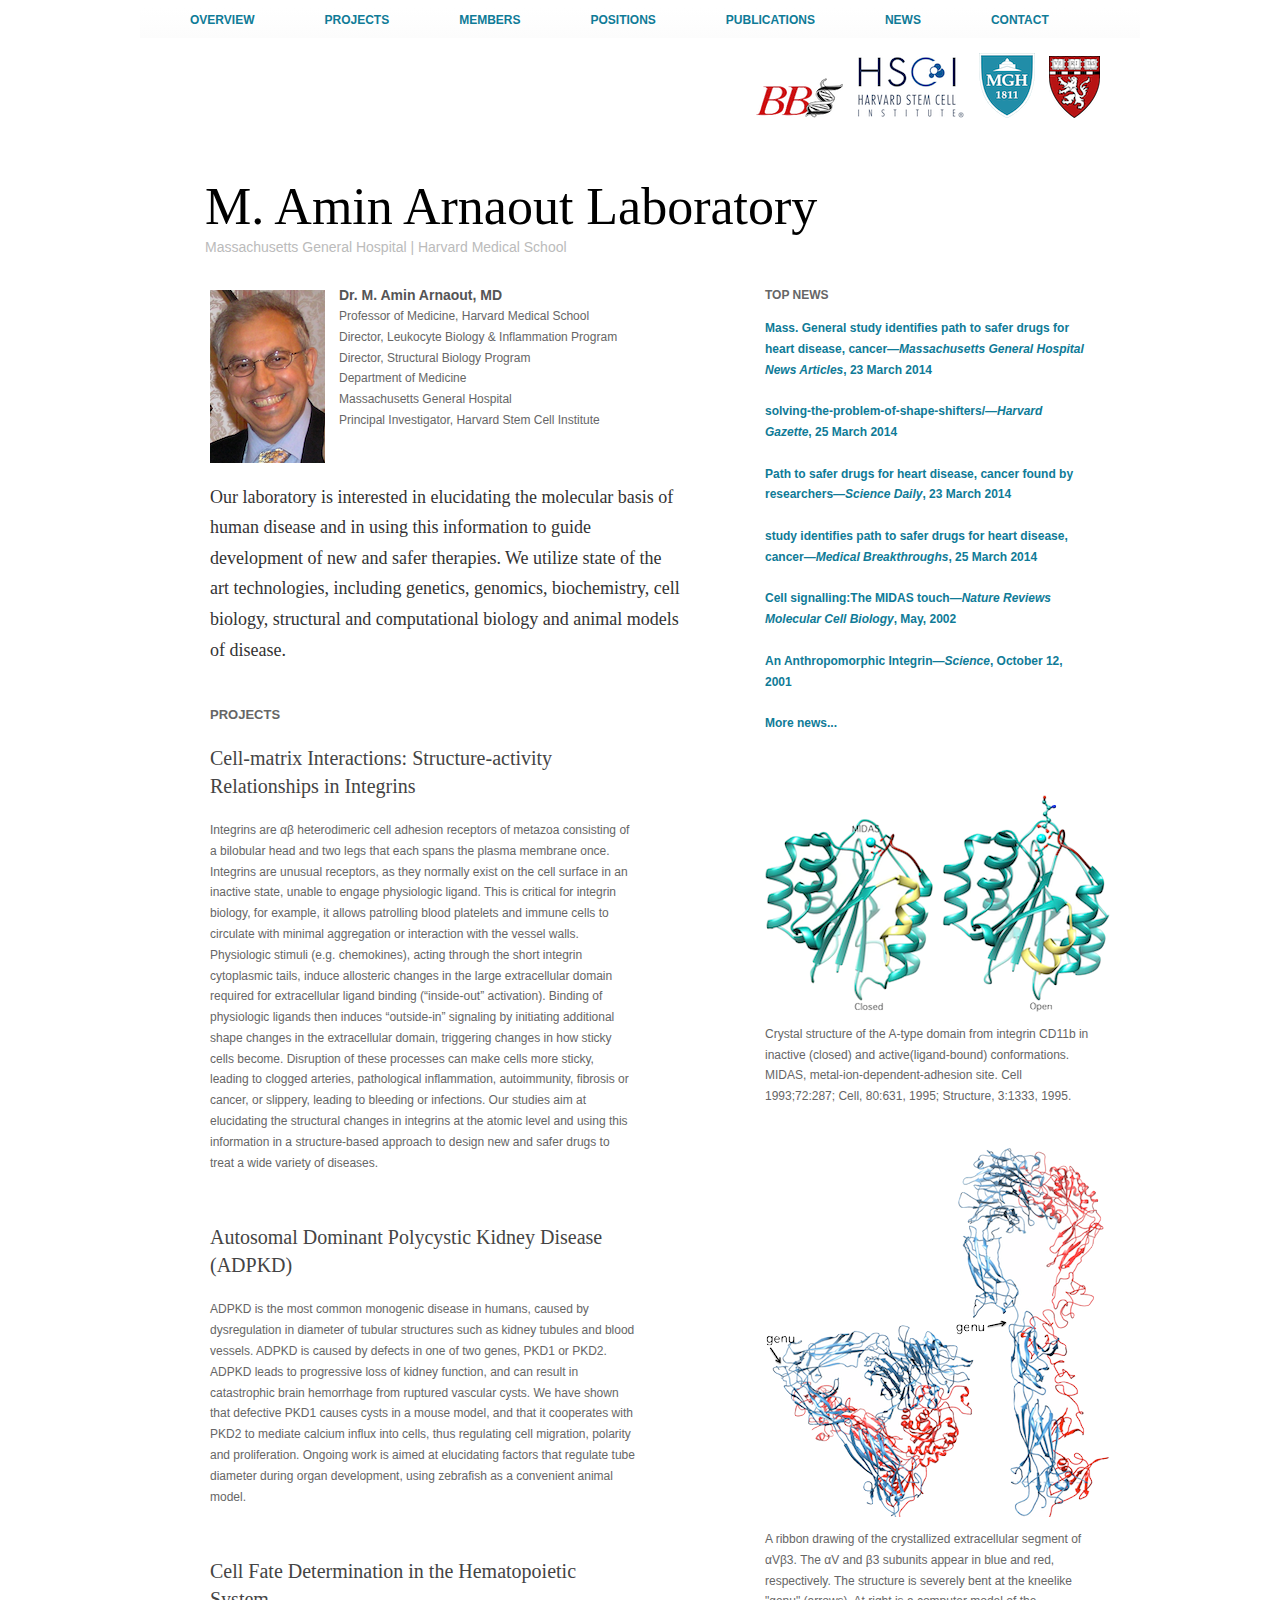
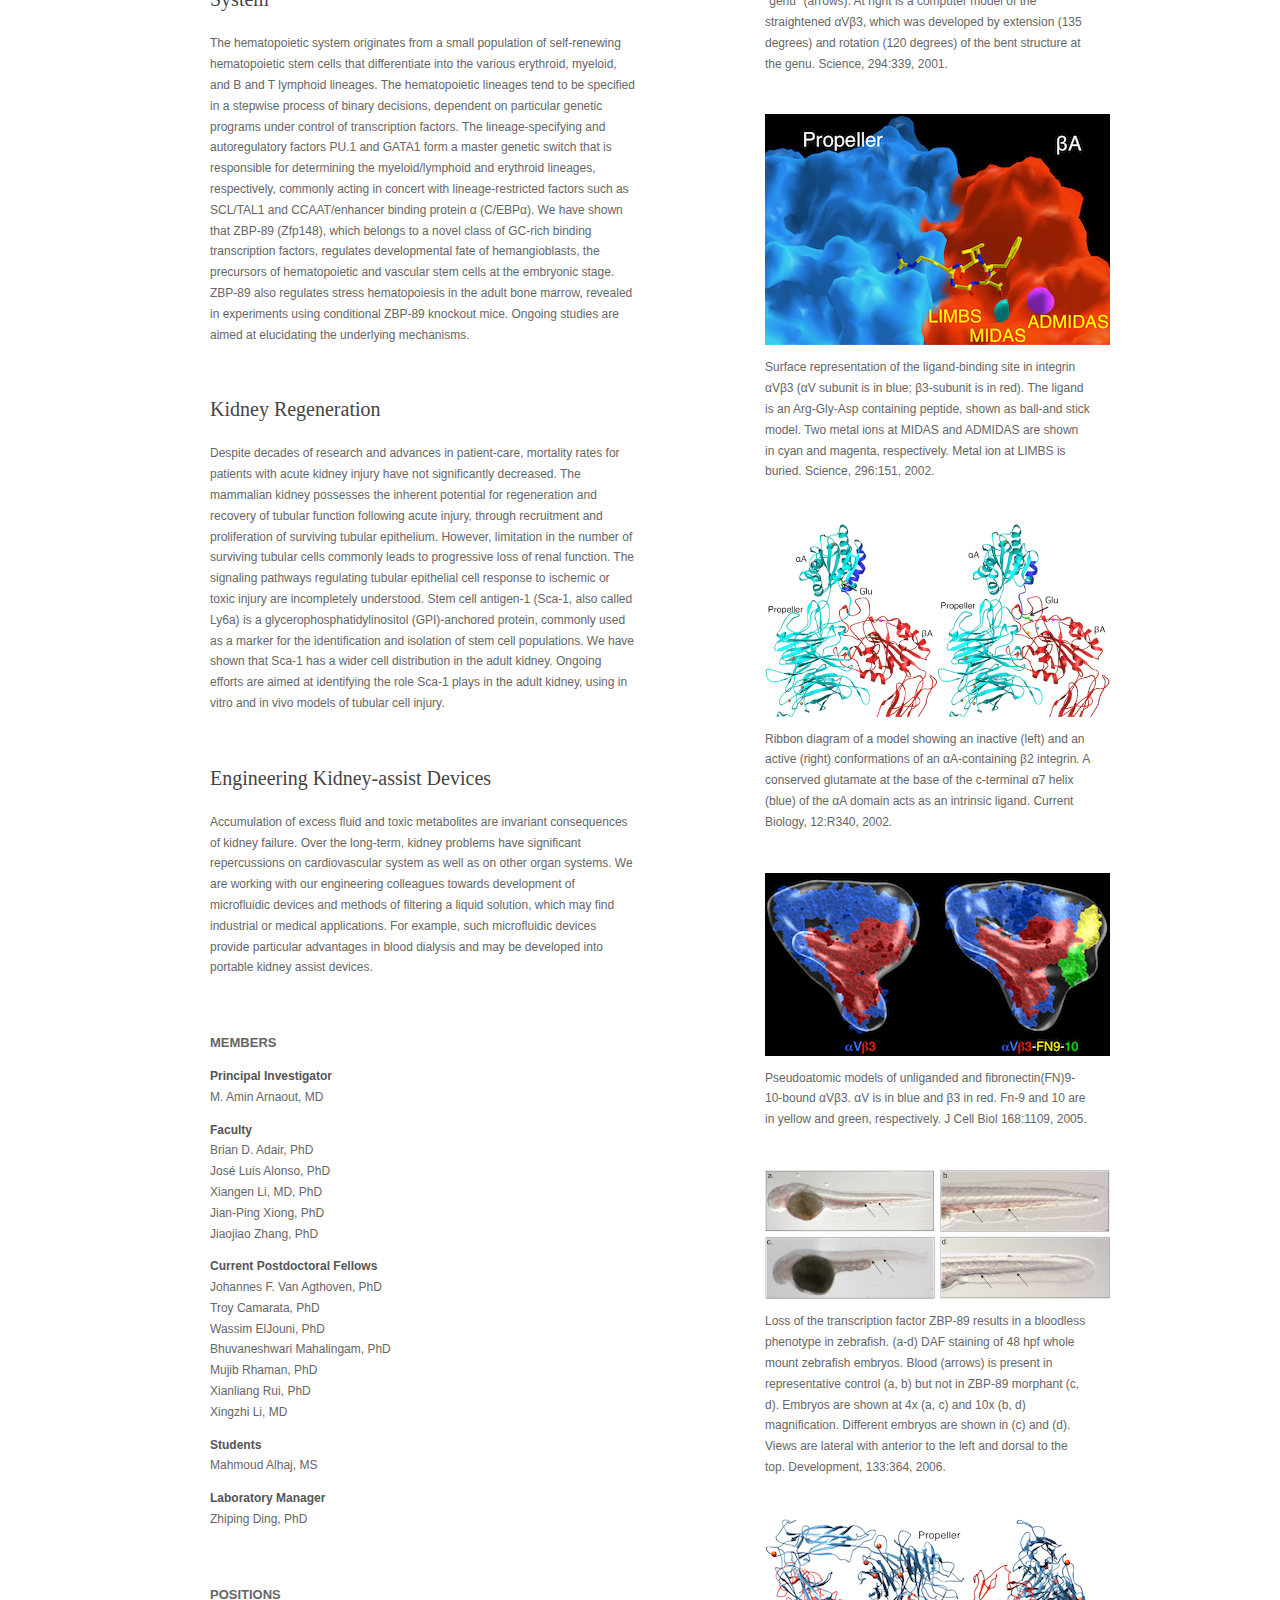
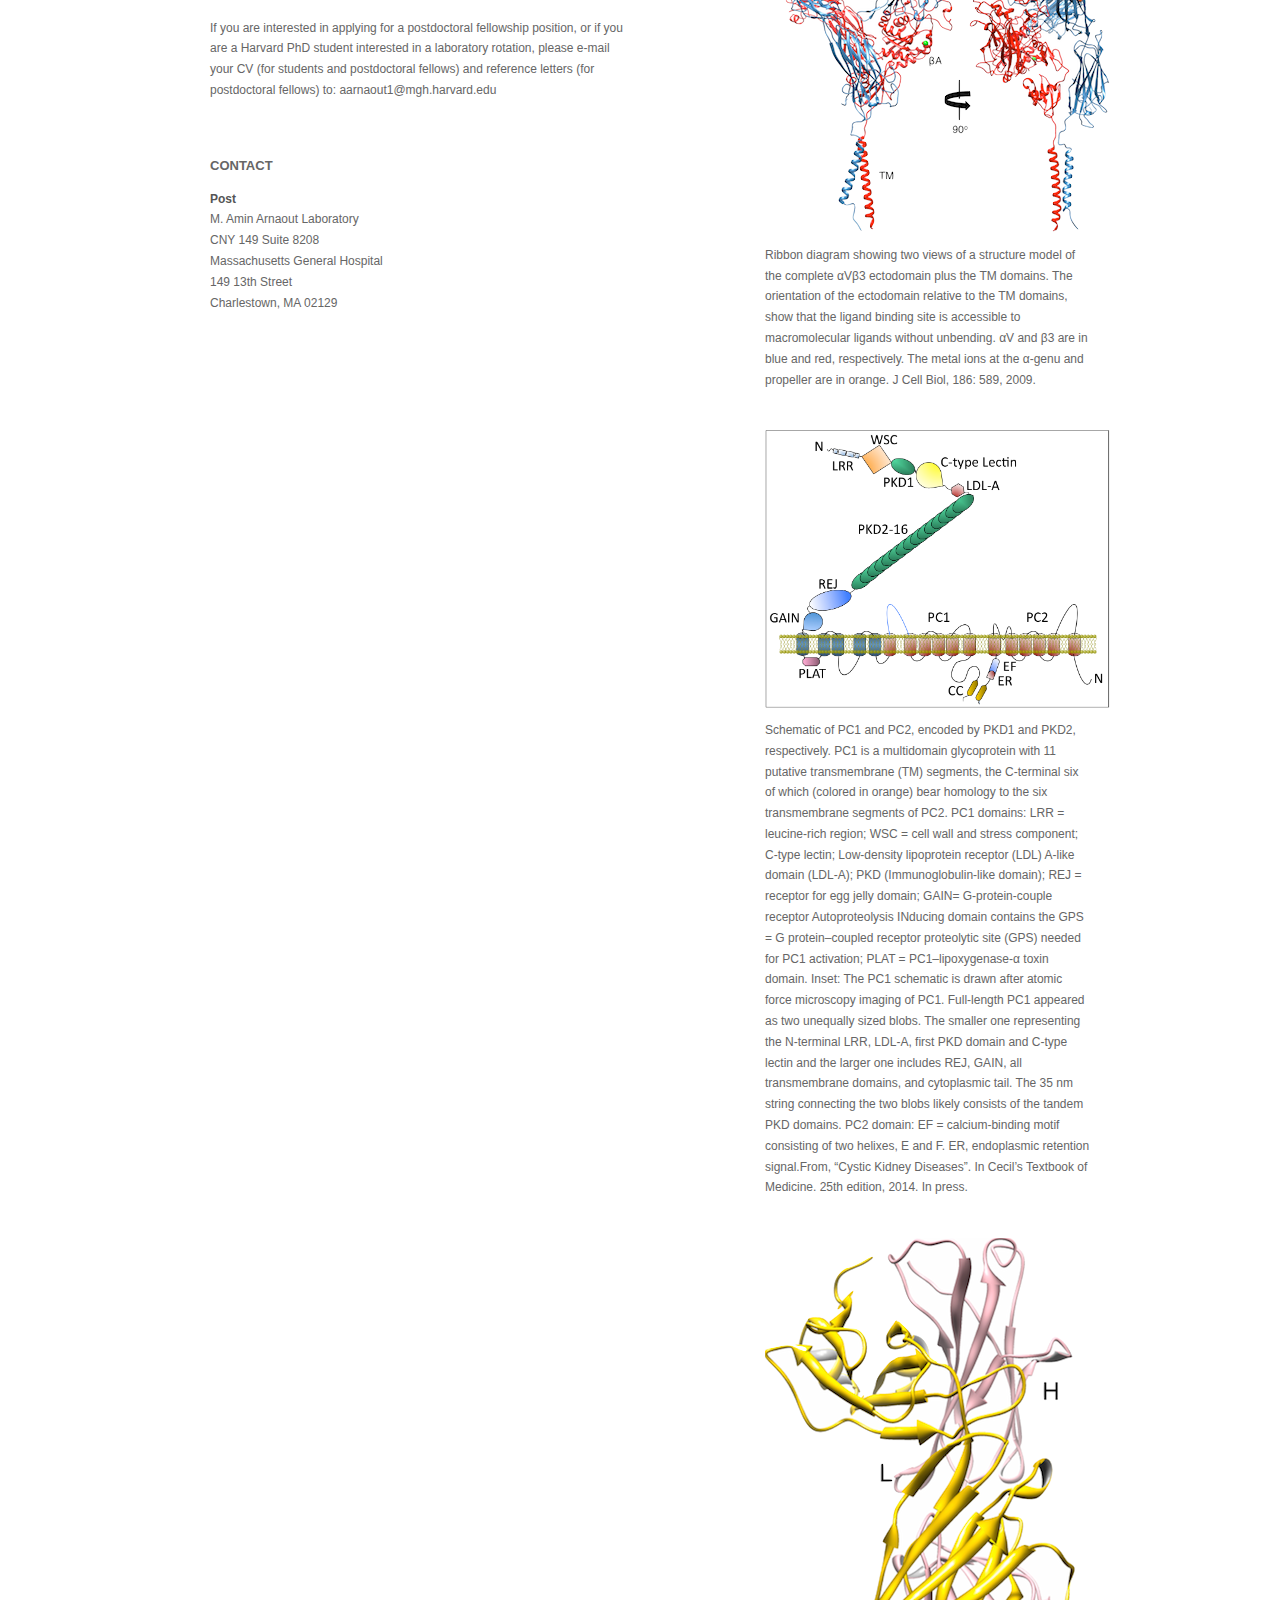
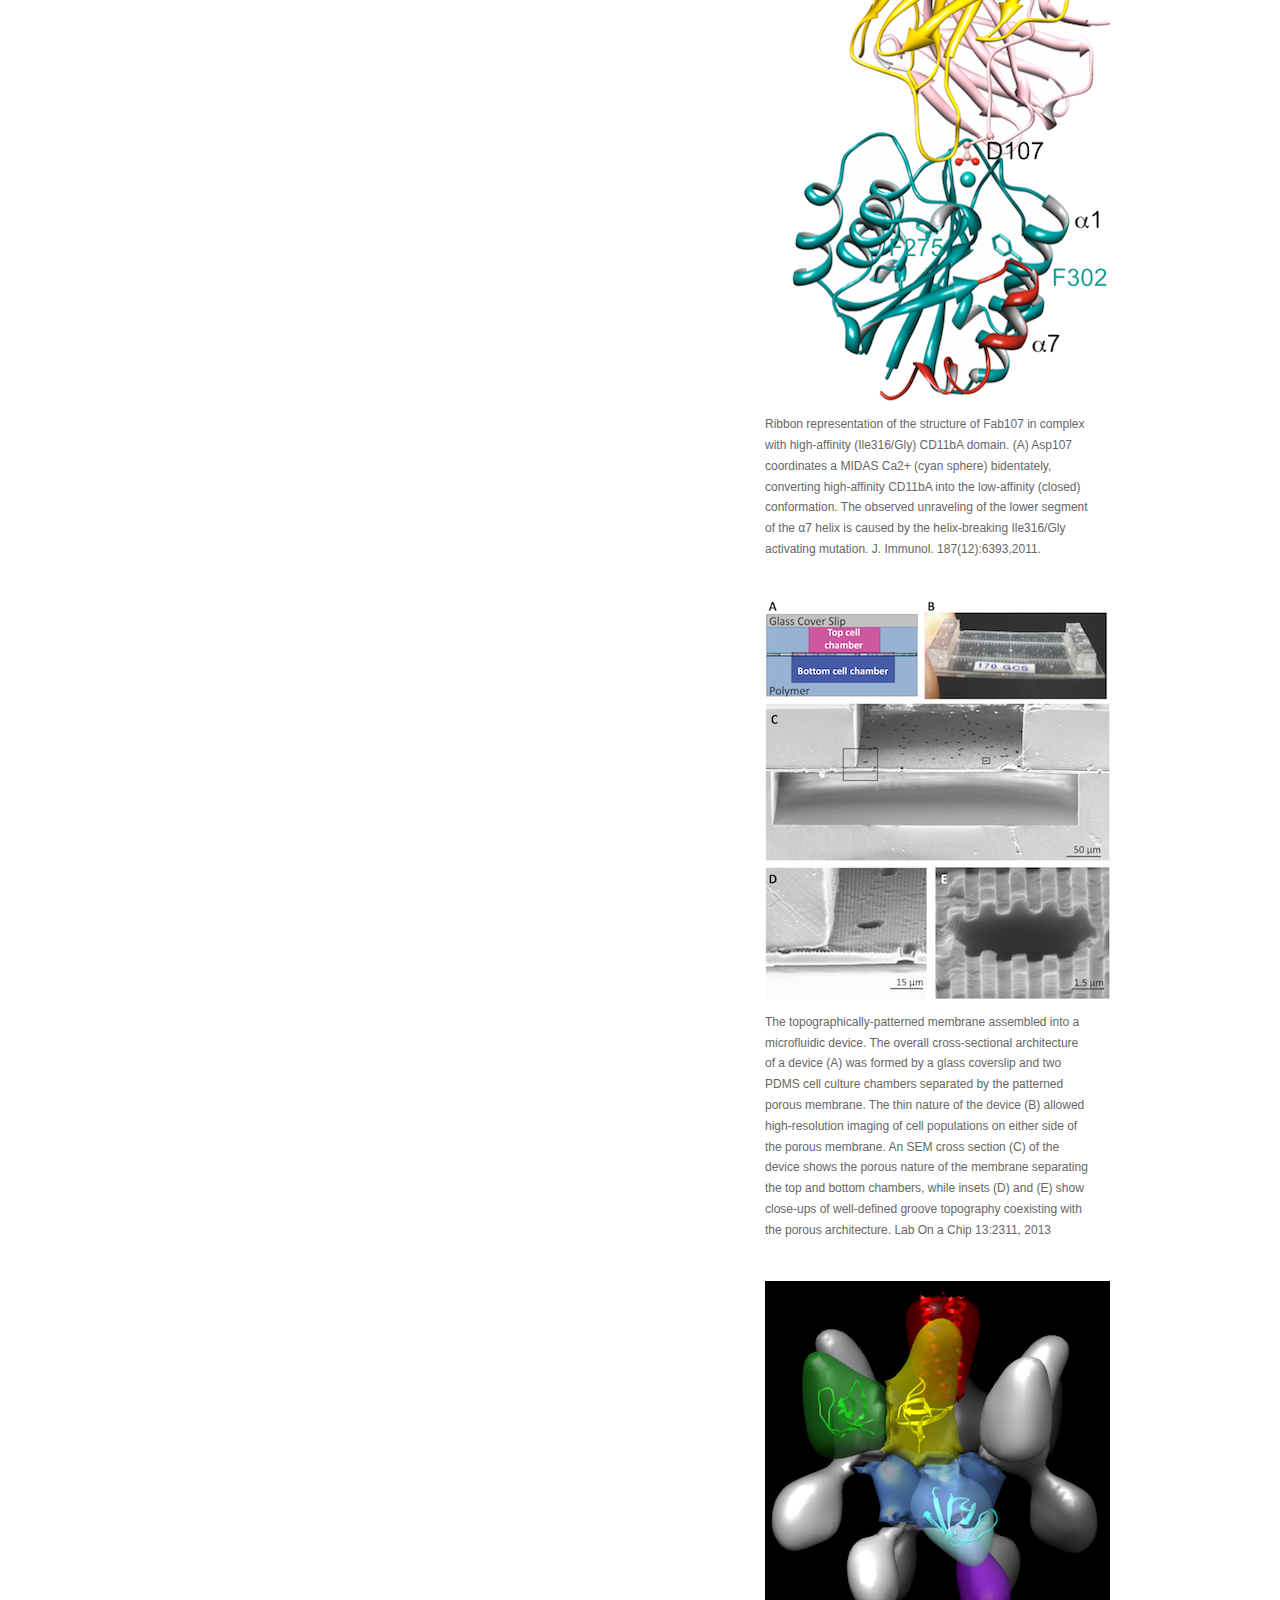
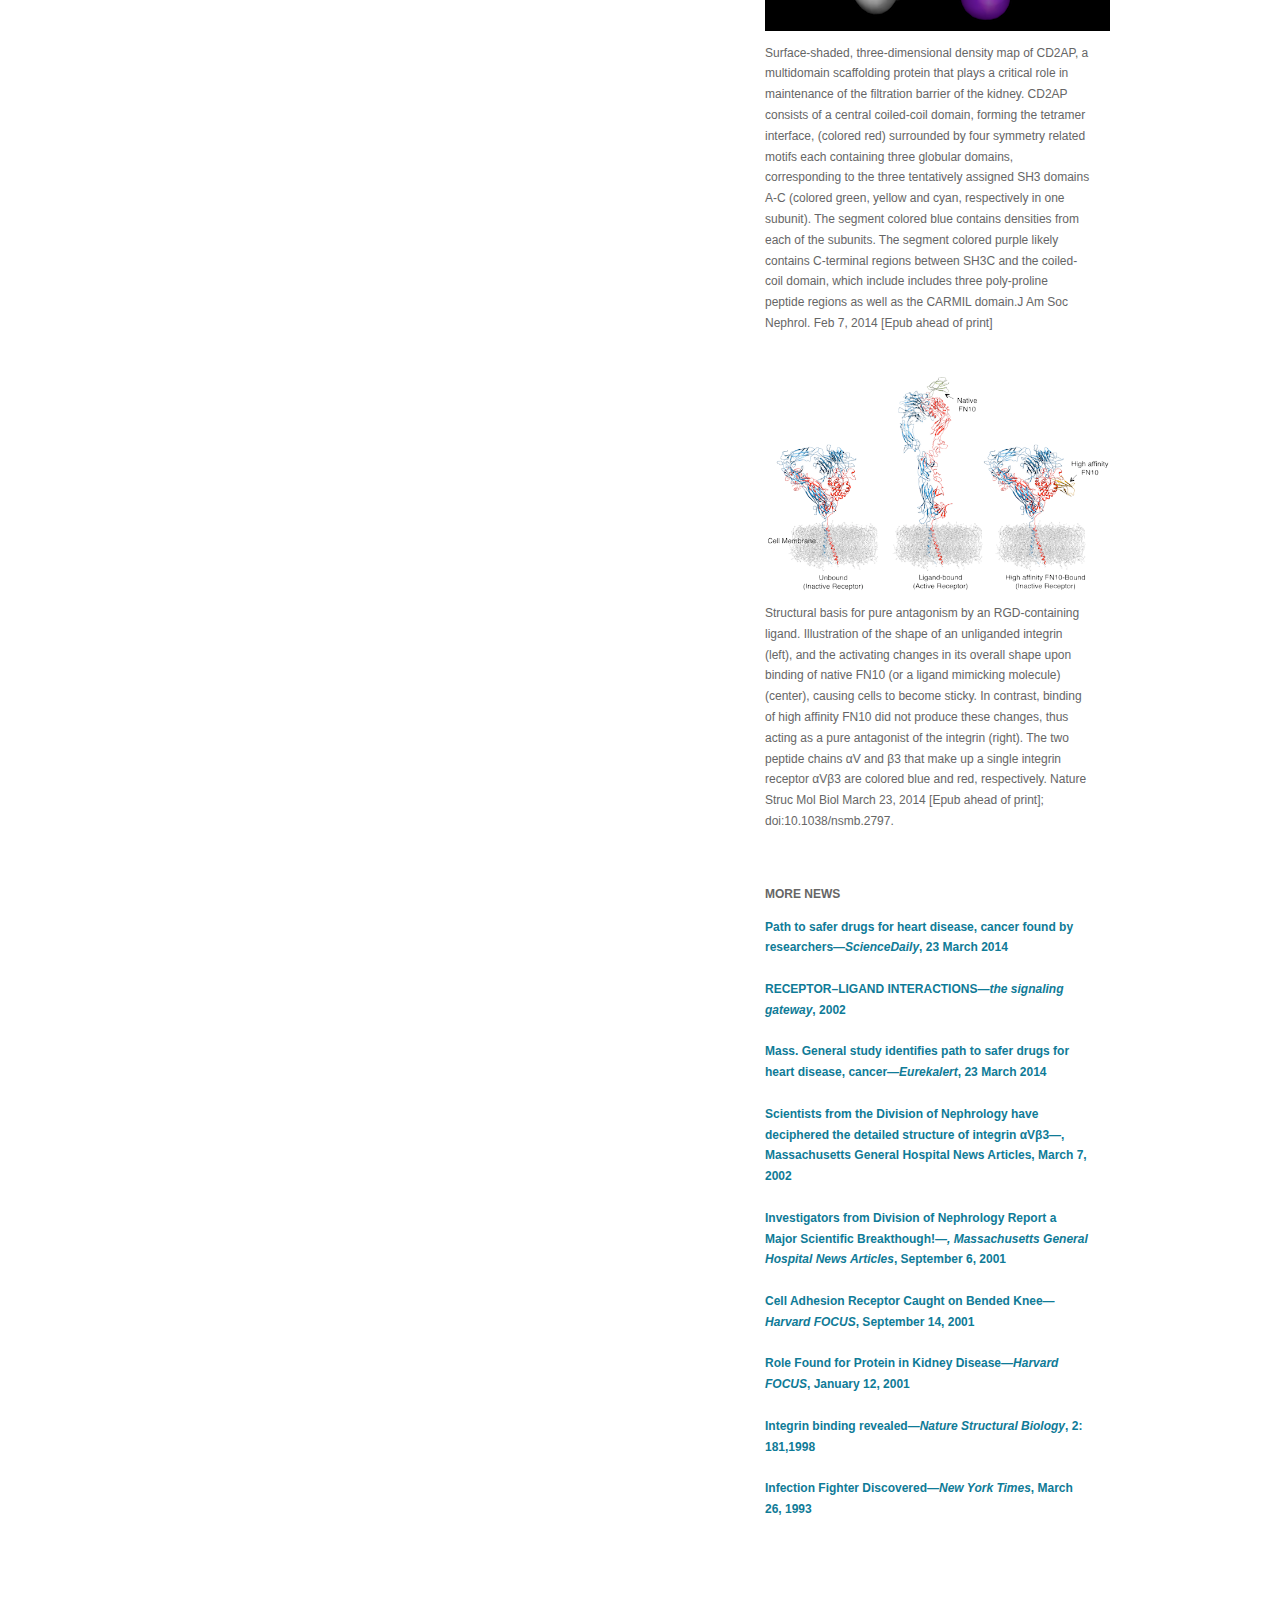
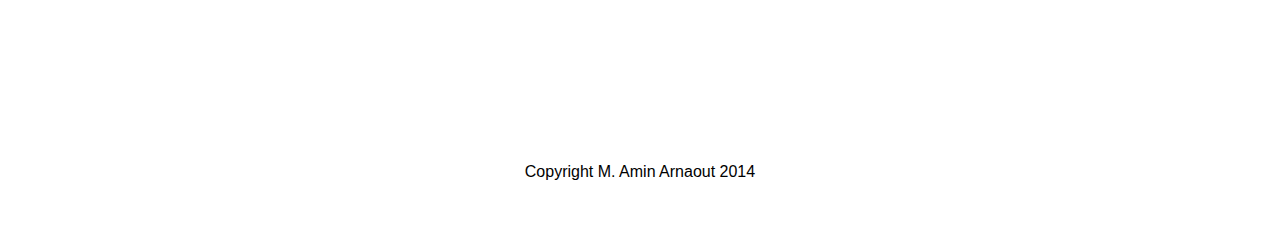
<file: index.html>
<!DOCTYPE html PUBLIC "-//W3C//DTD XHTML 1.0 Transitional//EN" "http://www.w3.org/TR/xhtml1/DTD/xhtml1-transitional.dtd">
<html xmlns="http://www.w3.org/1999/xhtml">
<head>
<meta http-equiv="Content-Type" content="text/html; charset=UTF-8" />
<title>M. Amin Arnaout Laboratory</title>
<link href="style.css" rel="stylesheet" type="text/css" />
</head>

<body>
<div id="container">

<div id="middle">
    

<!-- Menu bar --------------------------------------------------------------------->

<div id="header">
<div class="menu"><a class="menu" href="#overview">OVERVIEW</a></div>
<div class="menu"><a class="menu" href="#projects">PROJECTS</a></div>
<div class="menu"><a class="menu" href="#members">MEMBERS</a></div>
<div class="menu"><a class="menu" href="#positions">POSITIONS</a></div>
<div class="menu"><a class="menu" href="http://www.ncbi.nlm.nih.gov/pubmed/?term=Arnaout+MA%5Bau%5D+OR+20869861%5Buid%5D+OR+16798009%5Buid%5D">PUBLICATIONS</a></div> <!-- change to pubmed search -->
<div class="menu"><a class="menu" href="#news">NEWS</a></div>
<div class="menu"><a class="menu" href="#contact">CONTACT</a></div>
</div>


<!-- Logos --------------------------------------------------------------------->

<div id="logos">
<a href="http://dms.hms.harvard.edu/bbs/"><img class="affiliation" height="40px" src="bbs_logo.png" /></a>
<a href="http://www.hsci.harvard.edu/"><img class="affiliation" height="65px" src="hsci_logo.png" /></a>
<a href="http://www.massgeneral.org/"><img class="affiliation" height="65px" src="mgh_logo.png" /></a>
<a href="http://hms.harvard.edu"><img class="affiliation" height="62px" src="harvard_logo.png" /></a>
</div>
<br clear="all" />

<!-- Title --------------------------------------------------------------------->

<br clear=all />

<div class="labname">
<p class="title">M. Amin Arnaout Laboratory</p>
<p class="caption">Massachusetts General Hospital | Harvard Medical School</p>
</div>


<!-- Right column --------------------------------------------------------------------->

<div class="right">        

<div class="news">
<a name="news"></a>
<p class="news-tag">TOP NEWS</p>

<p class="link">
<a class="link" href="http://www.massgeneral.org/about/pressrelease.aspx?id=1687">Mass. General study identifies path to safer drugs for heart disease, cancer&mdash;<i>Massachusetts General Hospital News Articles</i>, 23 March 2014</a>
<br />
<br />
<a class="link" href="http://news.harvard.edu/gazette/story/2014/03/solving-the-problem-of-shape-shifters/">solving-the-problem-of-shape-shifters/&mdash;<i>Harvard Gazette</i>, 25 March 2014</a>
<br />
<br />
<a class="link" href="http://www.sciencedaily.com/releases/2014/03/140323152142.htm">Path to safer drugs for heart disease, cancer found by researchers&mdash;<i>Science Daily</i>, 23 March 2014</a>
<br />
<br />
<a class="link" href="http://www.ivanhoe.com/channels/p_channelstory.cfm?storyid=33059">study identifies path to safer drugs for heart disease, cancer&mdash;<i>Medical Breakthroughs</i>, 25 March 2014</a>
<br />
<br />
<a class="link" href="http://www.nature.com/nrm/journal/v3/n5/full/nrm821.html">Cell signalling:The MIDAS touch&mdash;<i>Nature Reviews Molecular Cell Biology</i>, May, 2002</a>
<br />
<br />
<a class="link" href="http://www.sciencemag.org/content/294/5541/316.summary">An Anthropomorphic Integrin&mdash;<i>Science</i>, October 12, 2001</a>
<br />
<br />
<a class="link" href="#morenews">More news...</a>
<br />
<br />
</p>
</div>

<div class="news">
<img class="right" src="A-domain.png">
<p class="text">Crystal structure of the A-type domain from integrin CD11b in inactive (closed) and active(ligand-bound) conformations. MIDAS, metal-ion-dependent-adhesion site. Cell 1993;72:287; Cell, 80:631, 1995; Structure, 3:1333, 1995.</p>
</div>

<div class="news">
<img class="right" src="bent-straight.png">
<p class="text">A ribbon drawing of the crystallized extracellular segment of αVβ3. The αV and β3 subunits appear in blue and red, respectively. The structure is severely bent at the kneelike "genu" (arrows). At right is a computer model of the straightened αVβ3, which was developed by extension (135 degrees) and rotation (120 degrees) of the bent structure at the genu. Science, 294:339, 2001.</p>
</div>

<div class="news">
<img class="right" src="ligand binding site.png">
<p class="text">Surface representation of the ligand-binding site in integrin αVβ3 (αV subunit is in blue; β3-subunit is in red). The ligand is an Arg-Gly-Asp containing peptide, shown as ball-and stick model. Two metal ions at MIDAS and ADMIDAS are shown in cyan and magenta, respectively. Metal ion at LIMBS is buried. Science, 296:151, 2002.</p>
</div>

<div class="news">
<img class="right" src="relay.png">
<p class="text">Ribbon diagram of a  model showing an inactive (left) and an active (right) conformations of an αA-containing β2 integrin. A conserved glutamate at the base of the c-terminal α7 helix (blue) of the αA domain acts as an intrinsic ligand. Current Biology, 12:R340, 2002.</p>
</div>

<div class="news">
<img class="right" src="EMaVb3.png">
<p class="text">Pseudoatomic models of unliganded and fibronectin(FN)9-10-bound  αVβ3. αV is in blue and β3 in red. Fn-9 and 10 are in yellow and green, respectively. J Cell Biol 168:1109, 2005.</p>
</div>

<div class="news">
<img class="right" src="zebra.png">
<p class="text"> Loss of the transcription factor ZBP-89 results in a bloodless phenotype in zebrafish. (a-d) DAF staining of 48 hpf whole mount zebrafish embryos. Blood (arrows) is present in representative control (a, b) but not in ZBP-89 morphant (c, d). Embryos are shown at 4x (a, c) and 10x (b, d) magnification. Different embryos are shown in (c) and (d). Views are lateral with anterior to the left and dorsal to the top. Development, 133:364, 2006.</p>
</div>

<div class="news">
<img class="right" src="TM.png">
<p class="text">Ribbon diagram showing two views of a structure model of the complete αVβ3 ectodomain plus the TM domains. The orientation of the ectodomain relative to the TM domains, show that the ligand binding site is accessible to macromolecular ligands without unbending. αV and β3 are in blue and red, respectively. The metal ions at the α-genu and propeller are in orange. J Cell Biol, 186: 589, 2009.</p>
</div>

<div class="news">
<img class="right" src="PC1-2.png">
<p class="text">Schematic of PC1 and PC2, encoded by PKD1 and PKD2, respectively. PC1 is a multidomain glycoprotein with 11 putative transmembrane (TM) segments, the C-terminal six of which (colored in orange) bear homology to the six transmembrane segments of PC2. PC1 domains: LRR = leucine-rich region; WSC = cell wall and stress component; C-type lectin; Low-density lipoprotein receptor (LDL) A-like domain (LDL-A); PKD (Immunoglobulin-like domain); REJ = receptor for egg jelly domain; GAIN= G-protein-couple receptor Autoproteolysis INducing domain contains the GPS = G protein–coupled receptor proteolytic site (GPS) needed for PC1 activation; PLAT = PC1–lipoxygenase-α toxin domain. Inset: The PC1 schematic is drawn after atomic force microscopy imaging of PC1. Full-length PC1 appeared as two unequally sized blobs. The smaller one representing the N-terminal LRR, LDL-A, first PKD domain and C-type lectin and the larger one includes REJ, GAIN, all transmembrane domains, and cytoplasmic tail. The 35 nm string connecting the two blobs likely consists of the tandem PKD domains. PC2 domain: EF = calcium-binding motif consisting of two helixes, E and F. ER, endoplasmic retention signal.From, “Cystic Kidney Diseases”. In Cecil’s Textbook of Medicine. 25th edition, 2014. In press.</p>
</div>

<div class="news">
<img class="right" src="Adomain-107.png">
<p class="text">Ribbon representation of the structure of Fab107 in complex with high-affinity (Ile316/Gly) CD11bA domain. (A) Asp107 coordinates a MIDAS Ca2+ (cyan sphere) bidentately, converting high-affinity CD11bA into the low-affinity (closed) conformation. The observed unraveling of the lower segment of the α7 helix is caused by the helix-breaking Ile316/Gly activating mutation. J. Immunol. 187(12):6393,2011.</p>
</div>

<div class="news">
<img class="right" src="Lab on chip.png">
<p class="text">The topographically-patterned membrane assembled into a microfluidic device. The overall cross-sectional architecture of a device (A) was formed by a glass coverslip and two PDMS cell culture chambers separated by the patterned porous membrane. The thin nature of the device (B) allowed high-resolution imaging of cell populations on either side of the porous membrane.  An SEM cross section (C) of the device shows the porous nature of the membrane separating the top and bottom chambers, while insets (D) and (E) show close-ups of well-defined groove topography coexisting with the porous architecture. Lab On a Chip 13:2311, 2013</p>
</div>

<div class="news">
<img class="right" src="CD2AP.png">
<p class="text">Surface-shaded, three-dimensional density map of CD2AP, a multidomain scaffolding protein that plays a critical role in maintenance of the filtration barrier of the kidney. CD2AP consists of a central coiled-coil domain, forming the tetramer interface, (colored red) surrounded by four symmetry related motifs each containing three globular domains, corresponding to the three tentatively assigned SH3 domains A-C (colored  green, yellow and cyan, respectively  in one subunit).  The segment colored blue contains  densities from each of the subunits.  The segment colored purple likely contains C-terminal regions between SH3C and the coiled-coil domain, which include includes  three poly-proline peptide regions as well as the CARMIL domain.J Am Soc Nephrol. Feb 7, 2014 [Epub ahead of print]</p>
</div>

<div class="news">
<img class="right" src="FN10 complexes.png">
<p class="text">Structural basis for pure antagonism by an RGD-containing ligand. Illustration of the shape of an unliganded integrin (left), and the activating changes in its overall shape upon binding of native FN10 (or a ligand mimicking molecule) (center), causing cells to become sticky. In contrast, binding of high affinity FN10 did not produce these changes, thus acting as a pure antagonist of the integrin (right). The two peptide chains αV and β3 that make up a single integrin receptor αVβ3 are colored blue and red, respectively. Nature Struc Mol Biol March 23, 2014 [Epub ahead of print]; doi:10.1038/nsmb.2797.</p>
</div>

<a name="morenews"></a>
<div class="news">
<p class="news-tag">MORE NEWS</p>
<p class="link">
<a class="link" href="www.sciencedaily.com/releases/2014/03/140323152142.htm">Path to safer drugs for heart disease, cancer found by researchers&mdash;<i>ScienceDaily</i>, 23 March 2014</a>
<br />
<br />
<a class="link" href="http://www.signaling-gateway.org/update/updates/200205/nrm821.html">RECEPTOR–LIGAND INTERACTIONS&mdash;<i>the signaling gateway</i>, 2002</a>
<br />
<br />
<a class="link" href="http://www.eurekalert.org/pub_releases/2014-03/mgh-mgs031914.php">Mass. General study identifies path to safer drugs for heart disease, cancer&mdash;<i>Eurekalert</i>, 23 March 2014</a>
<br />
<br />
<a class="link" href="http://www.massgeneral.org/about/newsarticle.aspx?id=1842">Scientists from the Division of Nephrology have deciphered the detailed structure of integrin αVβ3&mdash;</i>, Massachusetts General Hospital News Articles</i>, March  7, 2002</a>
<br />
<br />
<a class="link" href="http://http://www.massgeneral.org/about/newsarticle.aspx?id=1841">Investigators from Division of Nephrology Report a Major Scientific Breakthough!&mdash;<i>, Massachusetts General Hospital News Articles</i>, September  6, 2001</a>
<br />
<br />
<a class="link" href="http://archives.focus.hms.harvard.edu/2001/Sep14_2001/structural_biology.html">Cell Adhesion Receptor Caught on Bended Knee&mdash;<i>Harvard FOCUS</i>, September 14, 2001</a>
<br />
<br />
<a class="link" href="http://archives.focus.hms.harvard.edu/2001/Jan12_2001/research_briefs.html">Role Found for Protein in Kidney Disease&mdash;<i>Harvard FOCUS</i>, January 12, 2001</a>
<br />
<br />
<a class="link" href="http://www.nature.com/nsmb/journal/v2/n3/abs/nsb0395-181.html">Integrin binding revealed&mdash;<i>Nature Structural Biology</i>, 2: 181,1998</a>
<br />
<br />
<a class="link" href="http://www.nytimes.com/1993/03/26/us/infection-fighter-discovered.html?pagewanted=print">Infection Fighter Discovered&mdash;<i>New York Times</i>, March 26, 1993</a>
</p>
</div>

</div>


<!-- Left column --------------------------------------------------------------------->

<a name="projects"></a>
<div class="left">

<p class="text"><img class="headshot-left" src="headshot.png"/>
<strong class="fullname">Dr. M. Amin Arnaout, MD</strong><br />
Professor of Medicine, Harvard Medical School<br />
Director, Leukocyte Biology & Inflammation Program<br />
Director, Structural Biology Program<br />
Department of Medicine<br />
Massachusetts General Hospital<br />
Principal Investigator, Harvard Stem Cell Institute<br />
</p>
<br clear=all>

<p class="top_text">Our laboratory is interested in elucidating the molecular basis of human disease and in using this information to guide development of new and safer therapies.  We utilize state of the art technologies, including genetics, genomics, biochemistry, cell biology, structural and computational biology and animal models of disease.</p>

<div class="left-block">
<p class="tag">PROJECTS</p>


<div class="project">

<p class="name">Cell-matrix Interactions: Structure-activity Relationships in Integrins</p>

<p class="text">Integrins are αβ heterodimeric cell adhesion receptors of metazoa consisting of a bilobular head and two legs that each spans the plasma membrane once. Integrins are unusual receptors, as they normally exist on the cell surface in an inactive state, unable to engage physiologic ligand. This is critical for integrin biology, for example, it allows patrolling blood platelets and immune cells to circulate with minimal aggregation or interaction with the vessel walls. Physiologic stimuli (e.g. chemokines), acting through the short integrin cytoplasmic tails, induce allosteric changes in the large extracellular domain required for extracellular ligand binding (“inside-out” activation). Binding of physiologic ligands then induces “outside-in” signaling by initiating additional shape changes in the extracellular domain, triggering changes in how sticky cells become. Disruption of these processes can make cells more sticky, leading to clogged arteries, pathological inflammation, autoimmunity, fibrosis or cancer, or slippery, leading to bleeding or infections.  Our studies aim at elucidating the structural changes in integrins at the atomic level and using this information in a structure-based approach to design new and safer drugs to treat a wide variety of diseases.</p>

</div>

<div class="project">

<p class="name">Autosomal Dominant Polycystic Kidney Disease (ADPKD)</p>

<p class="text">ADPKD is the most common monogenic disease in humans, caused by dysregulation in diameter of tubular structures such as kidney tubules and blood vessels. ADPKD is caused by defects in one of two genes, PKD1 or PKD2. ADPKD leads to progressive loss of kidney function, and can result in catastrophic brain hemorrhage from ruptured vascular cysts. We have shown that defective PKD1 causes cysts in a mouse model, and that it cooperates with PKD2 to mediate calcium influx into cells, thus regulating cell migration, polarity and proliferation. Ongoing work is aimed at elucidating factors that regulate tube diameter during organ development, using zebrafish as a convenient animal model.</p>
</div>

<div class="project">

<p class="name">Cell Fate Determination in the Hematopoietic System</p>

<p class="text">The hematopoietic system originates from a small population of self-renewing hematopoietic stem cells that differentiate into the various erythroid, myeloid, and B and T lymphoid lineages. The hematopoietic lineages tend to be specified in a stepwise process of binary decisions, dependent on particular genetic programs under control of transcription factors. The lineage-specifying and autoregulatory factors PU.1 and GATA1 form a master genetic switch that is responsible for determining the myeloid/lymphoid and erythroid lineages, respectively, commonly acting in concert with lineage-restricted factors such as SCL/TAL1 and CCAAT/enhancer binding protein α (C/EBPα). We have shown that ZBP-89 (Zfp148), which belongs to a novel class of GC-rich binding transcription factors, regulates developmental fate of hemangioblasts, the precursors of hematopoietic and vascular stem cells at the embryonic stage.  ZBP-89 also regulates stress hematopoiesis in the adult bone marrow, revealed in experiments using conditional ZBP-89  knockout mice. Ongoing studies are aimed at elucidating the underlying mechanisms.</p>
</div>

<div class="project">

<p class="name">Kidney Regeneration</p>
<p class="text">Despite decades of research and advances in patient-care, mortality rates for patients with acute kidney injury have not significantly decreased. The mammalian kidney possesses the inherent potential for regeneration and recovery of tubular function following acute injury, through recruitment and proliferation of surviving tubular epithelium. However, limitation in the number of surviving tubular cells commonly leads to progressive loss of renal function. The signaling pathways regulating tubular epithelial cell response to ischemic or toxic injury are incompletely understood. Stem cell antigen-1 (Sca-1, also called Ly6a) is a glycerophosphatidylinositol (GPI)-anchored protein, commonly used as a marker for the identification and isolation of stem cell populations. We have shown that Sca-1 has a wider cell distribution in the adult kidney. Ongoing efforts are aimed at identifying the role Sca-1 plays in the adult kidney, using in vitro and in vivo models of tubular cell injury. </p>
</div>

<div class="project">

<p class="name">Engineering Kidney-assist Devices</p>

<p class="text">Accumulation of excess fluid and toxic metabolites are invariant consequences of kidney failure. Over the long-term, kidney problems have significant repercussions on cardiovascular system as well as on other organ systems. We are working with our engineering colleagues towards development of microfluidic devices and methods of filtering a liquid solution, which may find industrial or medical applications.  For example, such microfluidic devices provide particular advantages in blood dialysis and may be developed into portable kidney assist devices.</p>
</div>


</div>



<a name="members"></a>
<div class="left-block">
<p class="tag">MEMBERS</p>

<div class="project">
<p class="text"><strong class="name">Principal Investigator</strong><br />
M. Amin Arnaout, MD</p>


<p class="text"><strong class="name">Faculty</strong><br />
Brian D. Adair, PhD<br />
José Luis Alonso, PhD<br />
Xiangen Li, MD, PhD<br />
Jian-Ping Xiong, PhD<br />
Jiaojiao Zhang, PhD<br />
</p>

<p class="text"><strong class="name">Current Postdoctoral Fellows</strong><br />
Johannes F. Van Agthoven, PhD<br />
Troy Camarata, PhD<br />
Wassim ElJouni, PhD<br />
Bhuvaneshwari Mahalingam, PhD<br />
Mujib Rhaman, PhD<br />
Xianliang Rui, PhD<br />
Xingzhi Li, MD</p>

<p class="text"><strong class="name">Students</strong><br />
Mahmoud Alhaj, MS
</p>


<p class="text"><strong class="name">Laboratory Manager</strong><br />
Zhiping Ding, PhD
</p>

</div>
</div>


<a name="positions"></a>
<div class="left-block">
<p class="tag">POSITIONS</a>

<div class="project">
<p class="text">If you are interested in applying for a postdoctoral fellowship position, or if you are a Harvard PhD student interested in a laboratory rotation, please e-mail your CV (for students and postdoctoral fellows) and reference letters (for postdoctoral fellows) to: aarnaout1@mgh.harvard.edu</p>
</div>
</div>


<a name="contact"></a>
<div class="left-block">
<p class="tag">CONTACT</a>

<div class="project">
<p class="text"><strong class="name">Post</strong><br />
M. Amin Arnaout Laboratory<br />
CNY 149 Suite 8208<br />
Massachusetts General Hospital<br />
149 13th Street<br />
Charlestown, MA 02129</p>
</p>
</div>
</div>

</div>

</div>
</div>
</div>
</div>
</div>
<p class="text"><center>Copyright M. Amin Arnaout 2014</center></p>
<br />
<br />
</body>

<!-- Google analytics code -->
<script type="text/javascript">

  var _gaq = _gaq || [];
  _gaq.push(['_setAccount', 'UA-37388963-1']);
  _gaq.push(['_trackPageview']);

  (function() {
    var ga = document.createElement('script'); ga.type = 'text/javascript'; ga.async = true;
    ga.src = ('https:' == document.location.protocol ? 'https://ssl' : 'http://www') + '.google-analytics.com/ga.js';
    var s = document.getElementsByTagName('script')[0]; s.parentNode.insertBefore(ga, s);
  })();

</script>

</html>
</file>
<file: style.css>
@charset "UTF-8";
/* CSS Document */
body {
        background: "FFF";
	font-family: "Arial", Tahoma, Geneva, sans-serif;
	line-height: 130%;
}
#container {
	background: #fff;
	width: 1000px;
	padding-bottom: 200px;
	margin-left: auto;
	margin-right: auto;
	margin-top: 0;
	margin-bottom: 0;
	overflow: hidden;
}
#header {
	height: 30px;
	margin-top: 0;
	background-image: -webkit-gradient(
		  linear,
		  left top,
		  left bottom,
		  color-stop(0, #FFFFFF),
		  color-stop(1, #FcFcFc)
		  );
	background-image: -o-linear-gradient(bottom, #FFFFFF 0%, #FcFcFc 100%);
	background-image: -moz-linear-gradient(bottom, #FFFFFF 0%, #FcFcFc 100%);
	background-image: -webkit-linear-gradient(bottom, #FFFFFF 0%, #FcFcFc 100%);
	background-image: -ms-linear-gradient(bottom, #FFFFFF 0%, #FcFcFc 100%);
	background-image: linear-gradient(to bottom, #FFFFFF 0%, #FcFcFc 100%);
}
#logos {
	margin-bottom: 0px;
	float: right;
	margin-right: 40px;
	margin-top: 15px;
}
#middle {
	background: #fff;
}

strong {
	color: #C00;
}
strong.fullname {
	font-size: 14px;
	color: #555;
}
strong.name {
	color: #555;
}
strong.news {
	color: #0a4;
}
img.affiliation {
	border: none;
	margin-left: 10px;
}
img.headshot-left {
	width: 115px;
	float: left;
	margin-top: 5px;
	margin-right: 14px;
}
img.right {
	width: 345px;
}
p.top_text {
	margin-bottom: 40px;
	color: #333;
	font-family: "Georgia", Times, serif;
	font-size: 18px;
	line-height: 170%;
}
p.tag {
	margin-bottom: 0px;
	color: #666;
	font-weight: bold;
	font-size: 13px;
}
p.news-tag {
      color: #666;
	font-size: 12px;
	font-weight: bold;
}
p.name {
	font-family: "Georgia", Times, serif;
	margin-top:18px;
	color: #444;
	font-size: 20px;
	line-height:28px;
}
p.text {
	color: #666;
	font-size:12px;
	hyphens: manual;
}
p.link {
	color: #555;
	font-size: 12px;
	text-decoration: none;
	font-weight: bold;
}
div.left {
	padding-left: 70px;
	max-width: 475px;
	float: left;
	margin-top: 10px;
}
div.right {
	float: right;
	padding-right:40px;
	max-width: 345px;
}
div.menu {
	font-size: 12px;
	font-weight: bold;
	float:left;
	margin-left:50px;
	margin-right:20px;
	margin-top:2px;
}
div.labname {
	margin-bottom: 0px;
	padding-bottom: 0px;
	margin-left: 65px;
}
p.title {
	font-family: "Georgia", Times, serif;
	font-size: 52px;
	margin-bottom: 20px;
}
p.caption {
	color: #bbb;
	font-size: 14px;
	margin-bottom: 5px;
}
div.news {
	text-align: left;
	padding-left: 10px;
	padding-right: 10px;
	#margin-top:10px;
	margin-bottom: 30px;
	#border-top: 1px solid #bbb;
	padding-top: 10px;
}
div.left-block {
	margin-bottom: 55px;
	padding-right: 50px;
}
div.project {
  	margin-bottom: 50px;
}
a.menu {
	color: #0F7B97;
	text-decoration: none;
}
a.menu:hover {
	color: #FB4309;
}
a.link {
	color: #0F7B97;
	font-size: 12px;
	text-decoration: none;
	font-weight: bold;
}
a.link:hover {
	color: #FB4309;
}
a.paralink {
	color: #249;
	text-decoration: none;
	font-weight: bold;
}
a.paralink:hover {
	color: #36f;
}
</file>
